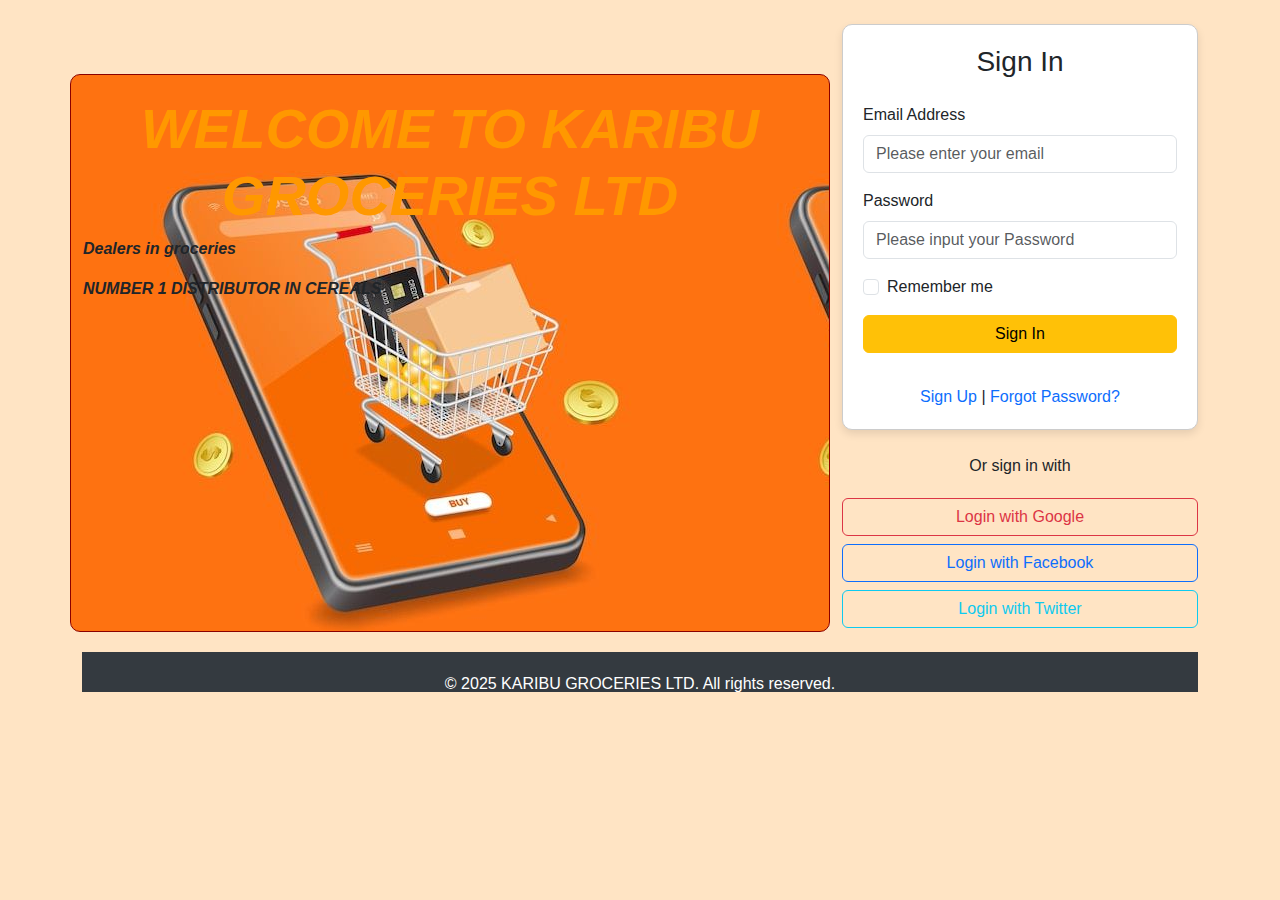
<file: index.html>
<!DOCTYPE html>
<html lang="en">

<head>
    <meta charset="UTF-8">
    <meta name="viewport" content="width=device-width, initial-scale=1.0">
    <title>KARIBU GROCERIES LIMITED</title>
    <link href="https://cdn.jsdelivr.net/npm/bootstrap@5.3.3/dist/css/bootstrap.min.css" rel="stylesheet"
        integrity="sha384-QWTKZyjpPEjISv5WaRU9OFeRpok6YctnYmDr5pNlyT2bRjXh0JMhjY6hW+ALEwIH" crossorigin="anonymous">
    <link rel="stylesheet" href="dashboard.css">
    <style>
        body {
            background-color: bisque;
        }

        #intro {
            text-align: justify; 
            margin-top: 50px;
        }

        #intro h1 {
            font-size: 3.5rem;
            color: #ff9800;
            text-align: center; 
        }

        footer {
            background-color: #343a40;
            color: #fff;
            padding: 20px 0;
            margin-top: 20px;
            position: relative;
            bottom: 0;
            left: 0;
            width: 100%; 
            text-align: center;
        }

        .form-container {
            border: 1px solid #ccc;
            padding: 20px;
            border-radius: 10px;
            background-color: #fff;
            box-shadow: 0 4px 8px rgba(0, 0, 0, 0.1);
        }
    </style>
</head>

<body>
    <div class="container mt-4">
        <!-- Introduction Section -->
        <div class="row">
            <div class="col-lg-8" id="intro">
                <h1><b>WELCOME TO KARIBU GROCERIES LTD</b></h1>
                <p><b>Dealers in groceries</b></p>
                <p><b>NUMBER 1 DISTRIBUTOR IN CEREALS</b></p>
            </div>
            <!-- Sign-In Section -->
            <div class="col-lg-4">
                <form class="form-container">
                    <h3 class="text-center mb-4">Sign In</h3>
                    <div class="mb-3">
                        <label for="email" class="form-label">Email Address</label>
                        <input type="email" class="form-control" id="email" placeholder="Please enter your email" required>
                    </div>
                    <div class="mb-3">
                        <label for="password" class="form-label">Password</label>
                        <input type="password" class="form-control" id="password" placeholder="Please input your Password" required>
                    </div>
                    <div class="mb-3 form-check">
                        <input type="checkbox" class="form-check-input" id="remember">
                        <label class="form-check-label" for="remember">Remember me</label>
                    </div>
                    <a href="products.html" class="btn btn-warning w-100">Sign In</a>
                    <div class="dropdown-divider my-3"></div>
                    <div class="text-center">
                        <a href="Accounts.html" class="text-decoration-none">Sign Up</a> | 
                        <a href="Accounts.html" class="text-decoration-none">Forgot Password?</a>
                    </div>
                </form>
                <!-- Social Login Buttons -->
                <div class="text-center mt-4">
                    <p>Or sign in with</p>
                    <button class="btn btn-outline-danger w-100 my-1">
                        <i class="fab fa-google"></i> Login with Google
                    </button>
                    <button class="btn btn-outline-primary w-100 my-1">
                        <i class="fab fa-facebook"></i> Login with Facebook
                    </button>
                    <button class="btn btn-outline-info w-100 my-1">
                        <i class="fab fa-twitter"></i> Login with Twitter
                    </button>
                </div>
            </div>
        </div>
        <!-- Footer -->
        <footer>
            <p>&copy; 2025 KARIBU GROCERIES LTD. All rights reserved.</p>
        </footer>
    </div>

    <!-- Bootstrap Bundle with Popper -->
    <script src="https://cdn.jsdelivr.net/npm/bootstrap@5.3.3/dist/js/bootstrap.bundle.min.js"
        integrity="sha384-YvpcrYf0tY3lHB60NNkmXc5s9fDVZLESaAA55NDzOxhy9GkcIdslK1eN7N6jIeHz" crossorigin="anonymous"></script>
</body>

</html>
</file>
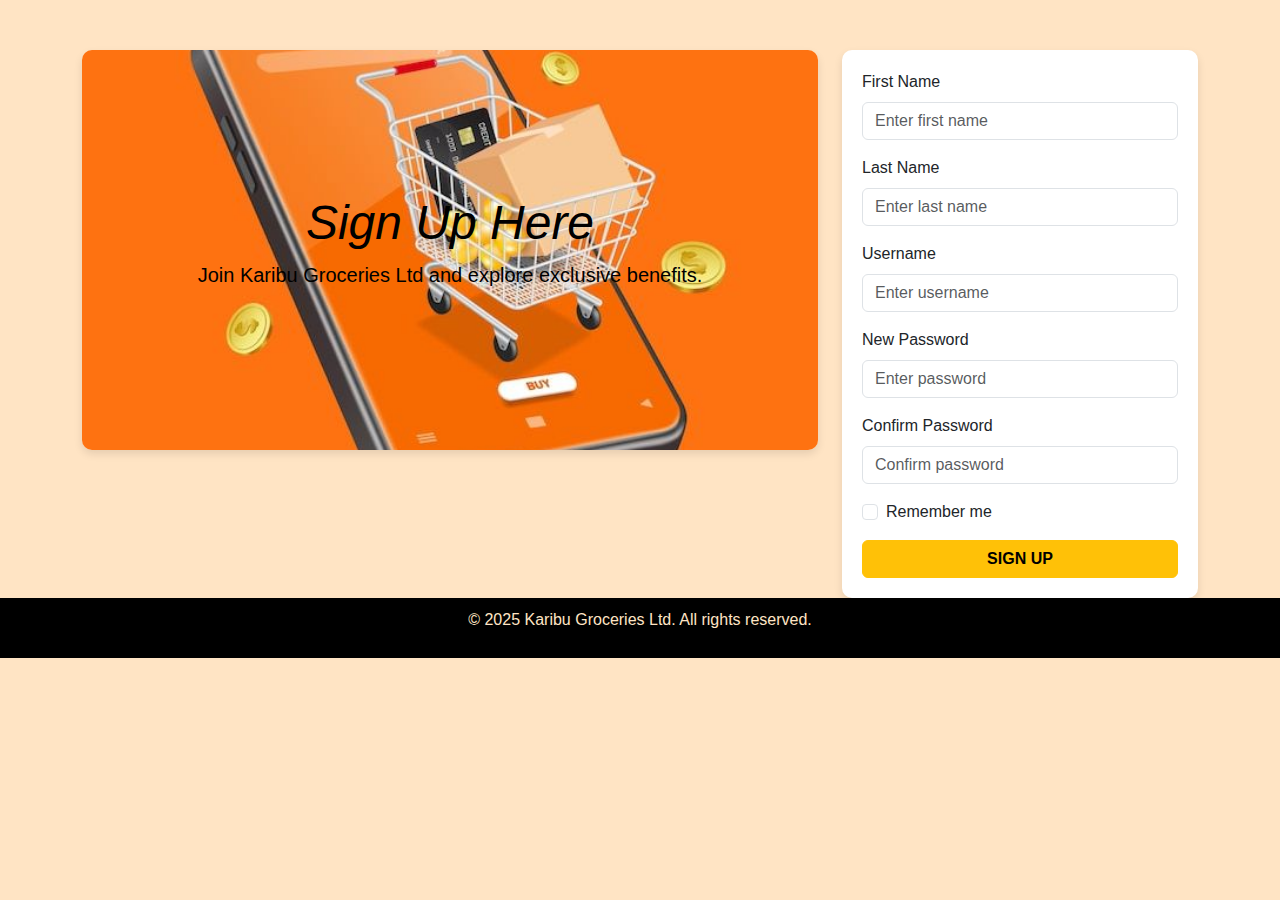
<file: Accounts.html>
<!DOCTYPE html>
<html lang="en">

<head>
    <meta charset="UTF-8">
    <meta name="viewport" content="width=device-width, initial-scale=1.0">
    <link href="https://cdn.jsdelivr.net/npm/bootstrap@5.3.3/dist/css/bootstrap.min.css" rel="stylesheet"
        integrity="sha384-QWTKZyjpPEjISv5WaRU9OFeRpok6YctnYmDr5pNlyT2bRjXh0JMhjY6hW+ALEwIH" crossorigin="anonymous">
    <title>Sign Up - KGL</title>
    <style>
        body {
            background-color: bisque;
            font-family: Arial, sans-serif;
        }

        .container {
            margin-top: 50px;
        }

        .intro-section {
            display: flex;
            align-items: center;
            justify-content: center;
            flex-direction: column;
            text-align: center;
            background-image: url('groceries.jpg');
            background-size: cover;
            background-position: center;
            height: 400px;
            color: black;
            border-radius: 10px;
            box-shadow: 0 4px 8px rgba(0, 0, 0, 0.1);
        }

        .intro-section h1 {
            font-size: 3rem;
            font-style: italic;
        }

        .form-container {
            padding: 20px;
            border-radius: 10px;
            background-color: white;
            box-shadow: 0 4px 8px rgba(0, 0, 0, 0.1);
        }

        .btn-warning {
            font-weight: bold;
            text-transform: uppercase;
        }

        footer {
            background-color: black;
            color: bisque;
            padding: 10px 0;
        }
    </style>
</head>

<body>
    <div class="container">
        <div class="row">
            <div class="col-lg-8">
                <div class="intro-section">
                    <h1>Sign Up Here</h1>
                    <p class="lead">Join Karibu Groceries Ltd and explore exclusive benefits.</p>
                </div>
            </div>
            <div class="col-lg-4">
                <div class="form-container">
                    <form>
                        <div class="mb-3">
                            <label for="firstname" class="form-label">First Name</label>
                            <input type="text" class="form-control" id="firstname" placeholder="Enter first name">
                        </div>
                        <div class="mb-3">
                            <label for="lastname" class="form-label">Last Name</label>
                            <input type="text" class="form-control" id="lastname" placeholder="Enter last name">
                        </div>
                        <div class="mb-3">
                            <label for="username" class="form-label">Username</label>
                            <input type="text" class="form-control" id="username" placeholder="Enter username">
                        </div>
                        <div class="mb-3">
                            <label for="password" class="form-label">New Password</label>
                            <input type="password" class="form-control" id="password" placeholder="Enter password">
                        </div>
                        <div class="mb-3">
                            <label for="confirmPassword" class="form-label">Confirm Password</label>
                            <input type="password" class="form-control" id="confirmPassword" placeholder="Confirm password">
                        </div>
                        <div class="mb-3">
                            <div class="form-check">
                                <input type="checkbox" class="form-check-input" id="rememberMe">
                                <label for="rememberMe" class="form-check-label">Remember me</label>
                            </div>
                        </div>
                        <a href="dashboard.html" class="btn btn-warning w-100">Sign Up</a>
                    </form>
                </div>
            </div>
        </div>
    </div>

    <footer class="text-center">
        <p>&copy; 2025 Karibu Groceries Ltd. All rights reserved.</p>
    </footer>

    <script src="https://cdn.jsdelivr.net/npm/bootstrap@5.3.3/dist/js/bootstrap.bundle.min.js"
        integrity="sha384-YvpcrYf0tY3lHB60NNkmXc5s9fDVZLESaAA55NDzOxhy9GkcIdslK1eN7N6jIeHz" crossorigin="anonymous"></script>
</body>

</html>
</file>
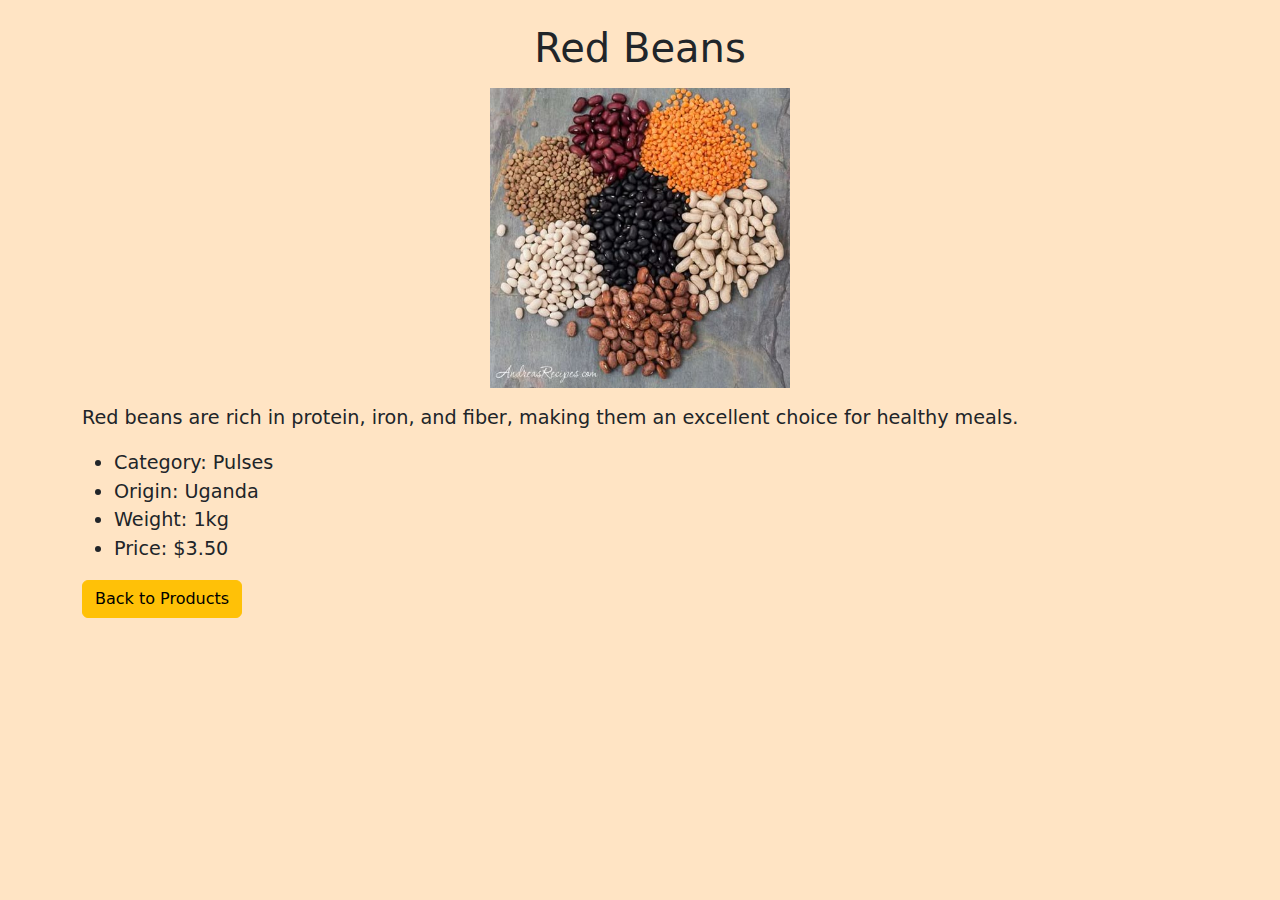
<file: beanspage.html>
<!DOCTYPE html>
<html lang="en">

<head>
    <meta charset="UTF-8">
    <meta name="viewport" content="width=device-width, initial-scale=1.0">
    <link href="https://cdn.jsdelivr.net/npm/bootstrap@5.3.3/dist/css/bootstrap.min.css" rel="stylesheet"
        integrity="sha384-QWTKZyjpPEjISv5WaRU9OFeRpok6YctnYmDr5pNlyT2bRjXh0JMhjY6hW+ALEwIH" crossorigin="anonymous">
    <title>Red Beans - Product Details</title>
    <style>
        body {
            background-color: bisque; 
        }

        .container {
            font-size: 1.2rem; /* Increased font size for better readability */
        }

        p, ul {
            text-align: justify; /* Justified text alignment for cleaner appearance */
        }

        img {
            width: 300px;
        }

        h1 {
            font-size: 2.5rem; /* Increased heading font size */
        }
    </style>
</head>

<body>
    <div class="container py-4">
        <h1 class="text-center">Red Beans</h1>
        <img src="beans.jpg" class="img-fluid d-block mx-auto my-3" alt="Red Beans">
        <p>Red beans are rich in protein, iron, and fiber, making them an excellent choice for healthy meals.</p>
        <ul>
            <li>Category: Pulses</li>
            <li>Origin: Uganda</li>
            <li>Weight: 1kg</li>
            <li>Price: $3.50</li>
        </ul>
        <a href="products.html" class="btn btn-warning">Back to Products</a>
    </div>
</body>

</html>
</file>
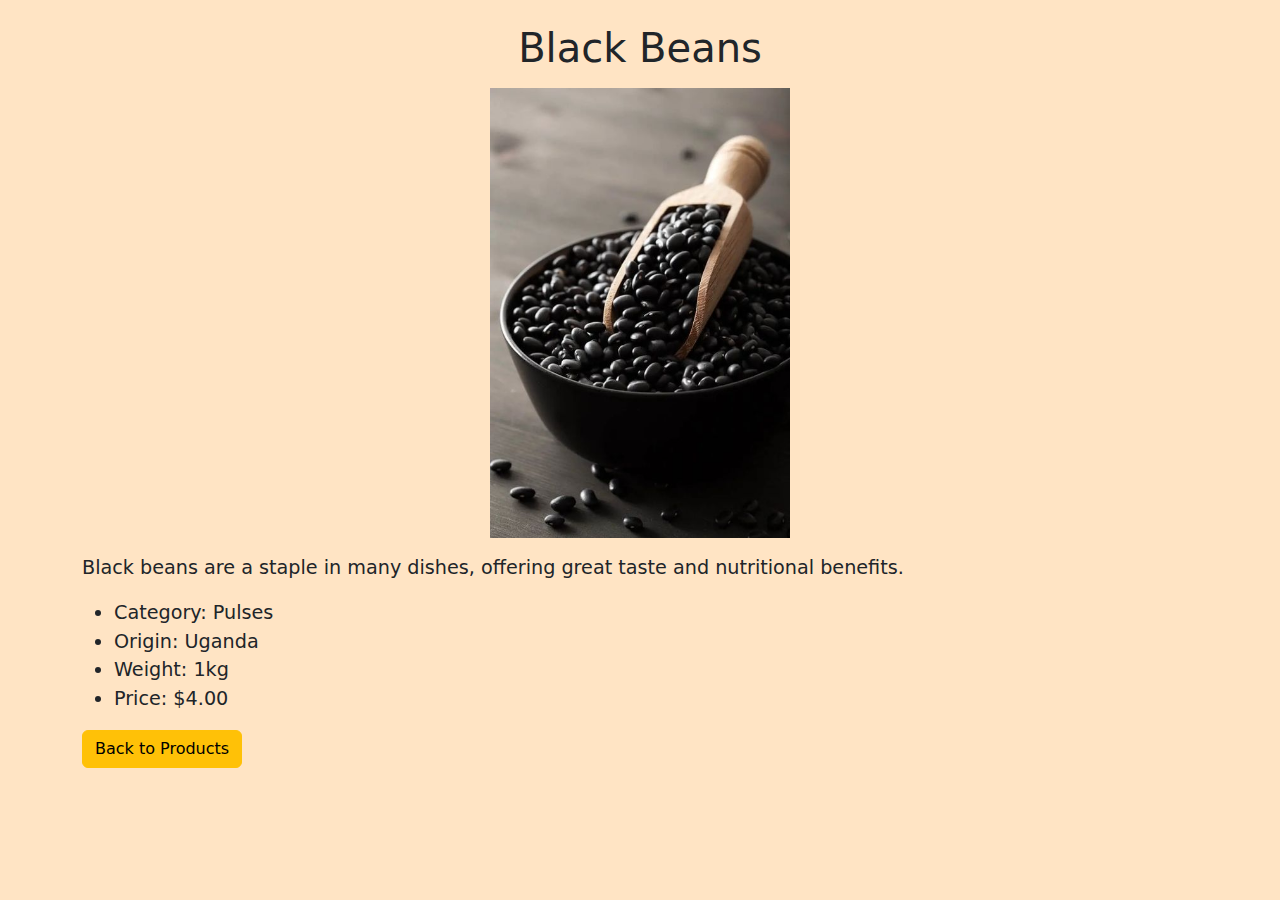
<file: blackbeanspage.html>
<!DOCTYPE html>
<html lang="en">

<head>
    <meta charset="UTF-8">
    <meta name="viewport" content="width=device-width, initial-scale=1.0">
    <link href="https://cdn.jsdelivr.net/npm/bootstrap@5.3.3/dist/css/bootstrap.min.css" rel="stylesheet"
        integrity="sha384-QWTKZyjpPEjISv5WaRU9OFeRpok6YctnYmDr5pNlyT2bRjXh0JMhjY6hW+ALEwIH" crossorigin="anonymous">
    <title>Black Beans - Product Details</title>
    <style>
        body {
            background-color: bisque; /* Light gray background */
        }

        .container {
            font-size: 1.2rem; /* Increased font size */
        }

        p, ul {
            text-align: justify; /* Justified text */
        }

        img {
            width: 300px;
    
        }

        h1 {
            font-size: 2.5rem; /* Larger heading font size */
        }
    </style>
</head>

<body>
    <div class="container py-4">
        <h1 class="text-center">Black Beans</h1>
        <img src="black.jpg" class="img-fluid d-block mx-auto my-3" alt="Black Beans">
        <p>Black beans are a staple in many dishes, offering great taste and nutritional benefits.</p>
        <ul>
            <li>Category: Pulses</li>
            <li>Origin: Uganda</li>
            <li>Weight: 1kg</li>
            <li>Price: $4.00</li>
        </ul>
        <a href="products.html" class="btn btn-warning">Back to Products</a>
    </div>
</body>

</html>
</file>
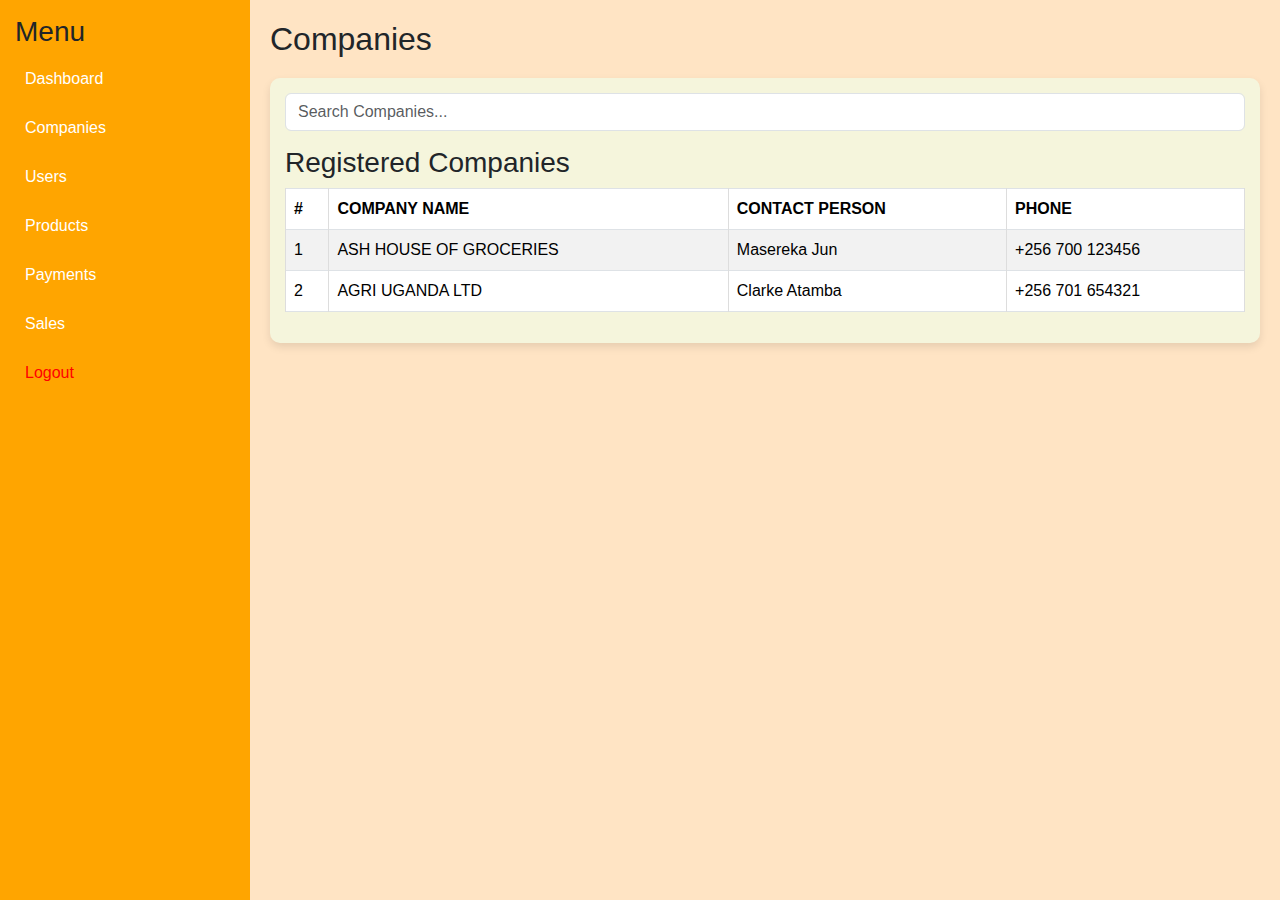
<file: companies.html>
<!DOCTYPE html>
<html lang="en">

<head>
    <meta charset="UTF-8">
    <meta name="viewport" content="width=device-width, initial-scale=1.0">
    <link href="https://cdn.jsdelivr.net/npm/bootstrap@5.3.3/dist/css/bootstrap.min.css" rel="stylesheet"
        integrity="sha384-QWTKZyjpPEjISv5WaRU9OFeRpok6YctnYmDr5pNlyT2bRjXh0JMhjY6hW+ALEwIH" crossorigin="anonymous">
    <title>Companies - KGL</title>
    <style>
        body {
            display: flex;
            font-family: Arial, sans-serif;
            margin: 0;
            background-color: bisque;
        }

        .sidebar {
            width: 250px;
            background: orange;
            padding: 15px;
            height: 100vh;
        }

        .sidebar a {
            display: block;
            padding: 10px;
            text-decoration: none;
            color: white;
            margin: 5px 0;
            border-radius: 5px;
        }

        .sidebar a:hover {
            background: bisque;
        }

        .main-content {
            flex-grow: 1;
            padding: 20px;
        }

        .table-container {
            margin-top: 20px;
            background-color: beige;
            padding: 15px;
            border-radius: 10px;
            box-shadow: 0 4px 8px rgba(0, 0, 0, 0.1);
        }

        table {
            width: 100%;
            border-collapse: collapse;
        }

        th, td {
            padding: 10px;
            border: 1px solid #ddd;
            text-align: left;
        }

        th {
            background: beige;
            text-transform: uppercase;
        }

        .search-bar {
            margin-bottom: 15px;
        }
    </style>
</head>

<body>
    <div class="sidebar">
        <h3>Menu</h3>
        <a href="dashboard.html">Dashboard</a>
        <a href="companies.html">Companies</a>
        <a href="users.html">Users</a>
        <a href="products.html">Products</a>
        <a href="payments.html">Payments</a>
        <a href="sales.html">Sales</a>
        <a href="logout.html" style="color: red;">Logout</a>
    </div>

    <div class="main-content">
        <h2>Companies</h2>
        <div class="table-container">
            <div class="search-bar">
                <input type="text" class="form-control" placeholder="Search Companies..." id="searchInput" onkeyup="filterTable()">
            </div>
            <h3>Registered Companies</h3>
            <table class="table table-striped table-bordered">
                <thead>
                    <tr>
                        <th>#</th>
                        <th>Company Name</th>
                        <th>Contact Person</th>
                        <th>Phone</th>
                    </tr>
                </thead>
                <tbody id="companyTable">
                    <tr>
                        <td>1</td>
                        <td>ASH HOUSE OF GROCERIES</td>
                        <td>Masereka Jun</td>
                        <td>+256 700 123456</td>
                    </tr>
                    <tr>
                        <td>2</td>
                        <td>AGRI UGANDA LTD</td>
                        <td>Clarke Atamba</td>
                        <td>+256 701 654321</td>
                    </tr>
                </tbody>
            </table>
        </div>
    </div>

    <script>
        function filterTable() {
            const input = document.getElementById('searchInput');
            const filter = input.value.toLowerCase();
            const table = document.getElementById('companyTable');
            const rows = table.getElementsByTagName('tr');
            
            for (let i = 0; i < rows.length; i++) {
                const cells = rows[i].getElementsByTagName('td');
                let match = false;
                for (let j = 0; j < cells.length; j++) {
                    if (cells[j] && cells[j].innerText.toLowerCase().includes(filter)) {
                        match = true;
                        break;
                    }
                }
                rows[i].style.display = match ? '' : 'none';
            }
        }
    </script>
    <script src="https://cdn.jsdelivr.net/npm/bootstrap@5.3.3/dist/js/bootstrap.bundle.min.js"
        integrity="sha384-YvpcrYf0tY3lHB60NNkmXc5s9fDVZLESaAA55NDzOxhy9GkcIdslK1eN7N6jIeHz"
        crossorigin="anonymous"></script>
</body>

</html>
</file>
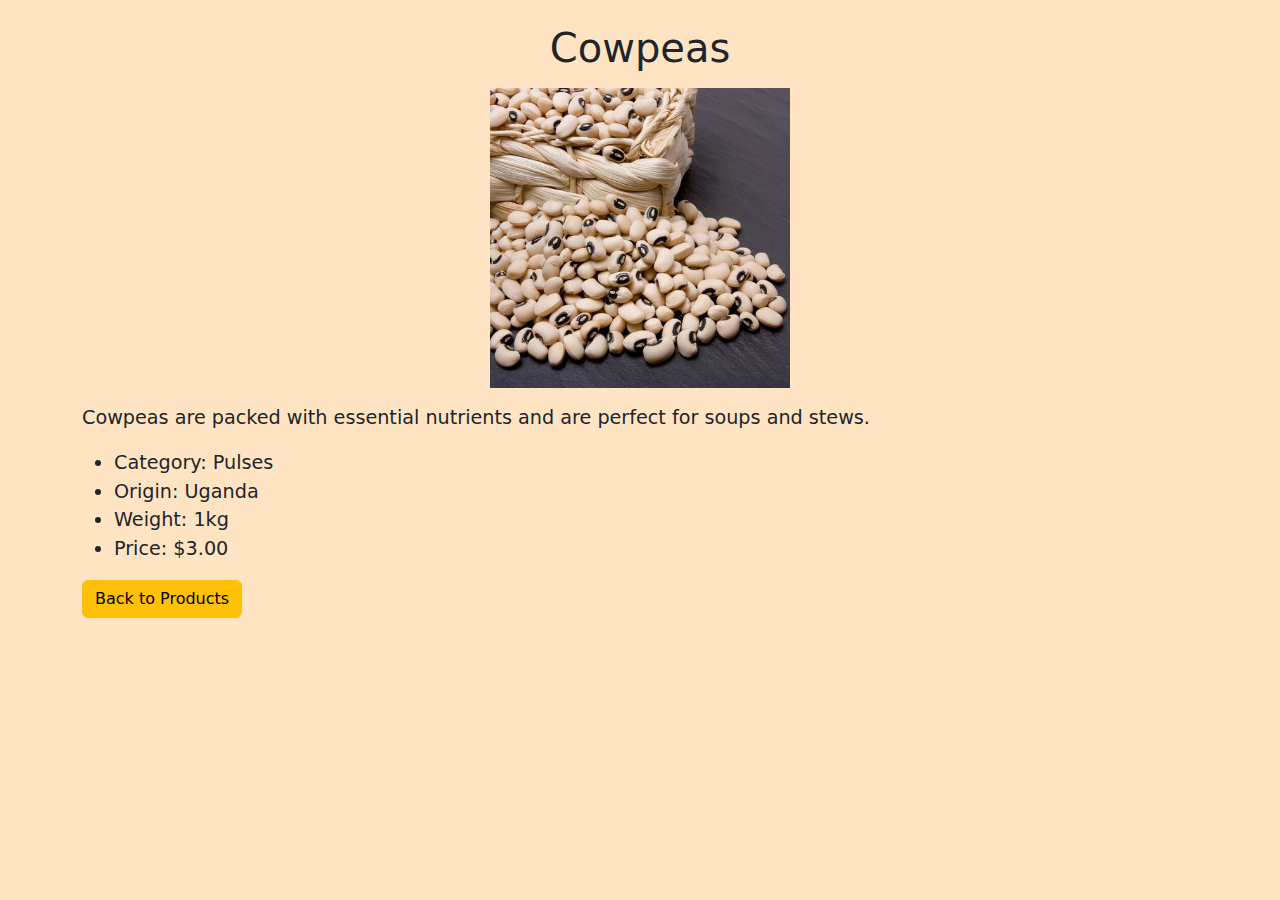
<file: cowpeas.html>
<!DOCTYPE html>
<html lang="en">

<head>
    <meta charset="UTF-8">
    <meta name="viewport" content="width=device-width, initial-scale=1.0">
    <link href="https://cdn.jsdelivr.net/npm/bootstrap@5.3.3/dist/css/bootstrap.min.css" rel="stylesheet"
        integrity="sha384-QWTKZyjpPEjISv5WaRU9OFeRpok6YctnYmDr5pNlyT2bRjXh0JMhjY6hW+ALEwIH" crossorigin="anonymous">
    <title>Cowpeas - Product Details</title>
    <style>
        body {
            background-color: bisque; 
        }

        .container {
            font-size: 1.2rem; /* font size */
        }

        p, ul {
            text-align: justify; /* Justified text */
        }

        img {
            width: 300px; /* image size */
        }

        h1 {
            font-size: 2.5rem; /* Larger heading font size */
        }
    </style>
</head>

<body>
    <div class="container py-4">
        <h1 class="text-center">Cowpeas</h1>
        <img src="cowpeas.jpg" class="img-fluid d-block mx-auto my-3" alt="Cowpeas">
        <p>Cowpeas are packed with essential nutrients and are perfect for soups and stews.</p>
        <ul>
            <li>Category: Pulses</li>
            <li>Origin: Uganda</li>
            <li>Weight: 1kg</li>
            <li>Price: $3.00</li>
        </ul>
        <a href="products.html" class="btn btn-warning">Back to Products</a>
    </div>
</body>
</html>
</file>
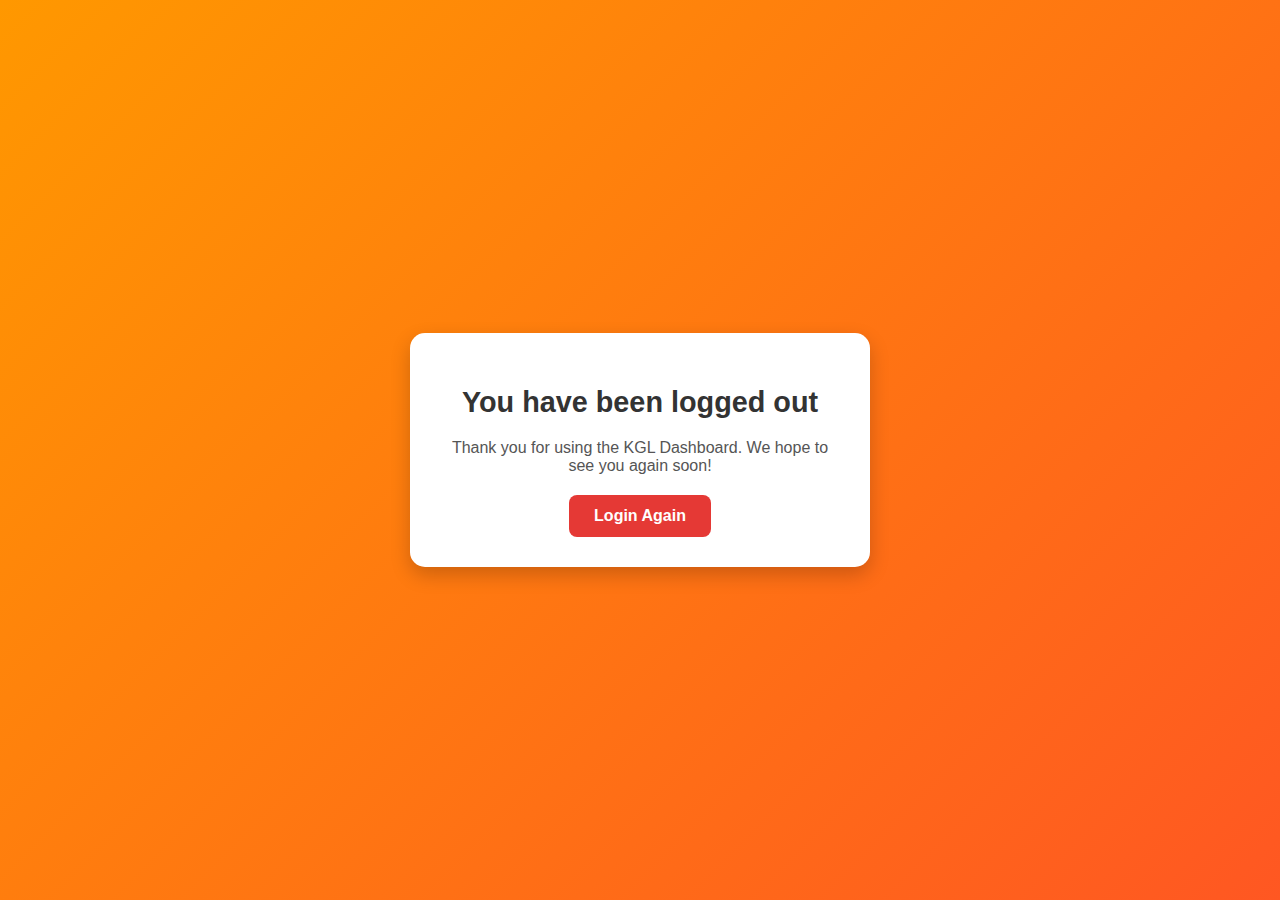
<file: logout.html>
<!DOCTYPE html>
<html lang="en">
<head>
    <meta charset="UTF-8">
    <meta name="viewport" content="width=device-width, initial-scale=1.0">
    <link rel="stylesheet" href="dashboard.css">
    <title>Logout - KGL</title>
    <style>
        body {
            display: flex;
            justify-content: center;
            align-items: center;
            height: 100vh;
            margin: 0;
            font-family: Arial, sans-serif;
            background: linear-gradient(135deg, #ff9800, #ff5722);
        }
        .logout-container {
            background: white;
            padding: 30px;
            border-radius: 15px;
            box-shadow: 0 8px 20px rgba(0, 0, 0, 0.2);
            text-align: center;
            width: 400px;
        }
        .logout-container h2 {
            margin-bottom: 20px;
            color: #333;
            font-size: 1.8rem;
        }
        .logout-container p {
            margin-bottom: 20px;
            color: #555;
            font-size: 1rem;
        }
        .logout-container a {
            display: inline-block;
            padding: 12px 25px;
            text-decoration: none;
            color: white;
            font-weight: bold;
            background: #e53935;
            border-radius: 8px;
            transition: background 0.3s ease, transform 0.2s ease;
        }
        .logout-container a:hover {
            background: #d32f2f;
            transform: translateY(-2px);
        }
        .logout-container a:active {
            transform: translateY(0);
        }
    </style>
</head>
<body>
    <div class="logout-container">
        <h2>You have been logged out</h2>
        <p>Thank you for using the KGL Dashboard. We hope to see you again soon!</p>
        <a href="index.html">Login Again</a>
    </div>
</body>
</html>
</file>
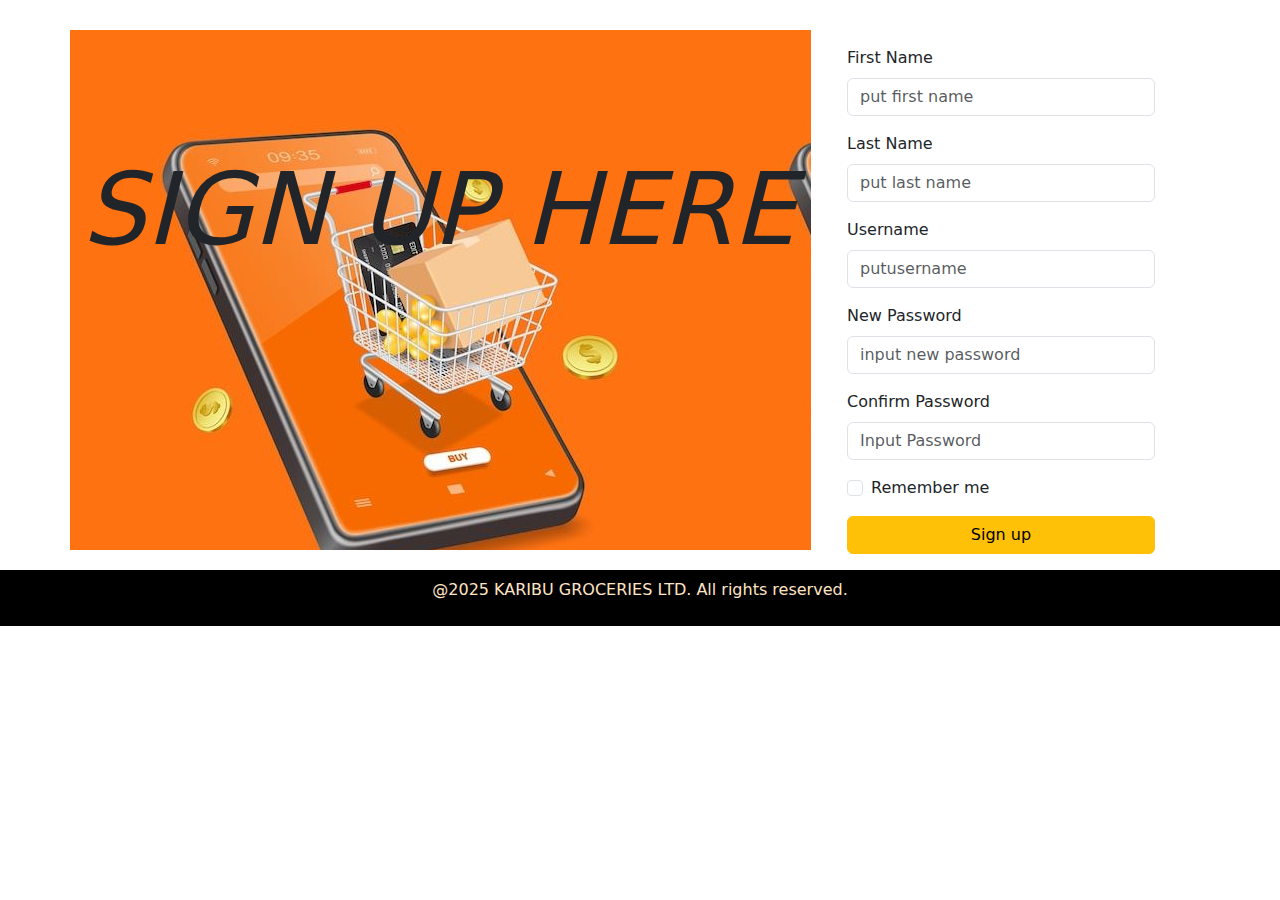
<file: passwords.html>
<!DOCTYPE html>
<html lang="en">

<head>
    <meta charset="UTF-8">
    <meta name="viewport" content="width=device-width, initial-scale=1.0">
    <link href="https://cdn.jsdelivr.net/npm/bootstrap@5.3.3/dist/css/bootstrap.min.css" rel="stylesheet"
        integrity="sha384-QWTKZyjpPEjISv5WaRU9OFeRpok6YctnYmDr5pNlyT2bRjXh0JMhjY6hW+ALEwIH" crossorigin="anonymous">
    <link rel="stylesheet" href="passwords.css">
    <title>SIGN UP</title>
</head>

<body>
    <div class="container">
        <div class="row" style="padding-top: 30px;">
            <div class="col-lg-8" id="intro">
                <h1 style="font-size: 100px; padding-top: 120px;font-style: italic;">SIGN UP HERE</h1>
            </div>
            <div class="col-lg-4">
                <form class="px-4 py-3">

                    <div class="mb-3">
                        <label for="password" class="form-label">First Name</label>
                        <input type="password" class="form-control" id="newfirstname" placeholder="put first name">
                    </div>
                    <div class="mb-3">
                        <label for="password" class="form-label">Last Name</label>
                        <input type="password" class="form-control" id="newlastname" placeholder="put last name">
                    </div>
                    <div class="mb-3">
                        <label for="password" class="form-label">Username</label>
                        <input type="password" class="form-control" id="newusername" placeholder="putusername">
                    </div>
                    <div class="mb-3">
                        <label for="Password" class="form-label">New Password</label>
                        <input type="password" class="form-control" id="newPassword" placeholder="input new password">
                    </div>
                    <div class="mb-3">
                        <label for="exampleDropdownFormPassword1" class="form-label">
                            Confirm Password</label>
                        <input type="password" class="form-control" id="confirmPassword" placeholder="Input Password">
                    </div>
                    <div class="mb-3">
                        <div class="form-check">
                            <input type="checkbox" class="form-check-input" id="dropdownCheck">
                            <label class="form-check-label" for="dropdownCheck">
                                Remember me
                            </label>
                        </div>
                    </div>
                    <a class="btn btn-warning w-100" href="Dashboard.html">Sign up</a>
                </form>
            </div>
            </div>
    </div>
    <div>
            <footer class="text-center py-2" style="background-color: black; color: bisque; justify-content: center;padding-top: 0cm;">
                <p>@2025 KARIBU GROCERIES LTD. All rights reserved.</p>
            </footer>
    </div>   

            <script src="https://cdn.jsdelivr.net/npm/bootstrap@5.3.3/dist/js/bootstrap.bundle.min.js"
                integrity="sha384-YvpcrYf0tY3lHB60NNkmXc5s9fDVZLESaAA55NDzOxhy9GkcIdslK1eN7N6jIeHz"
                crossorigin="anonymous"></script>

</body>

</html>
</file>
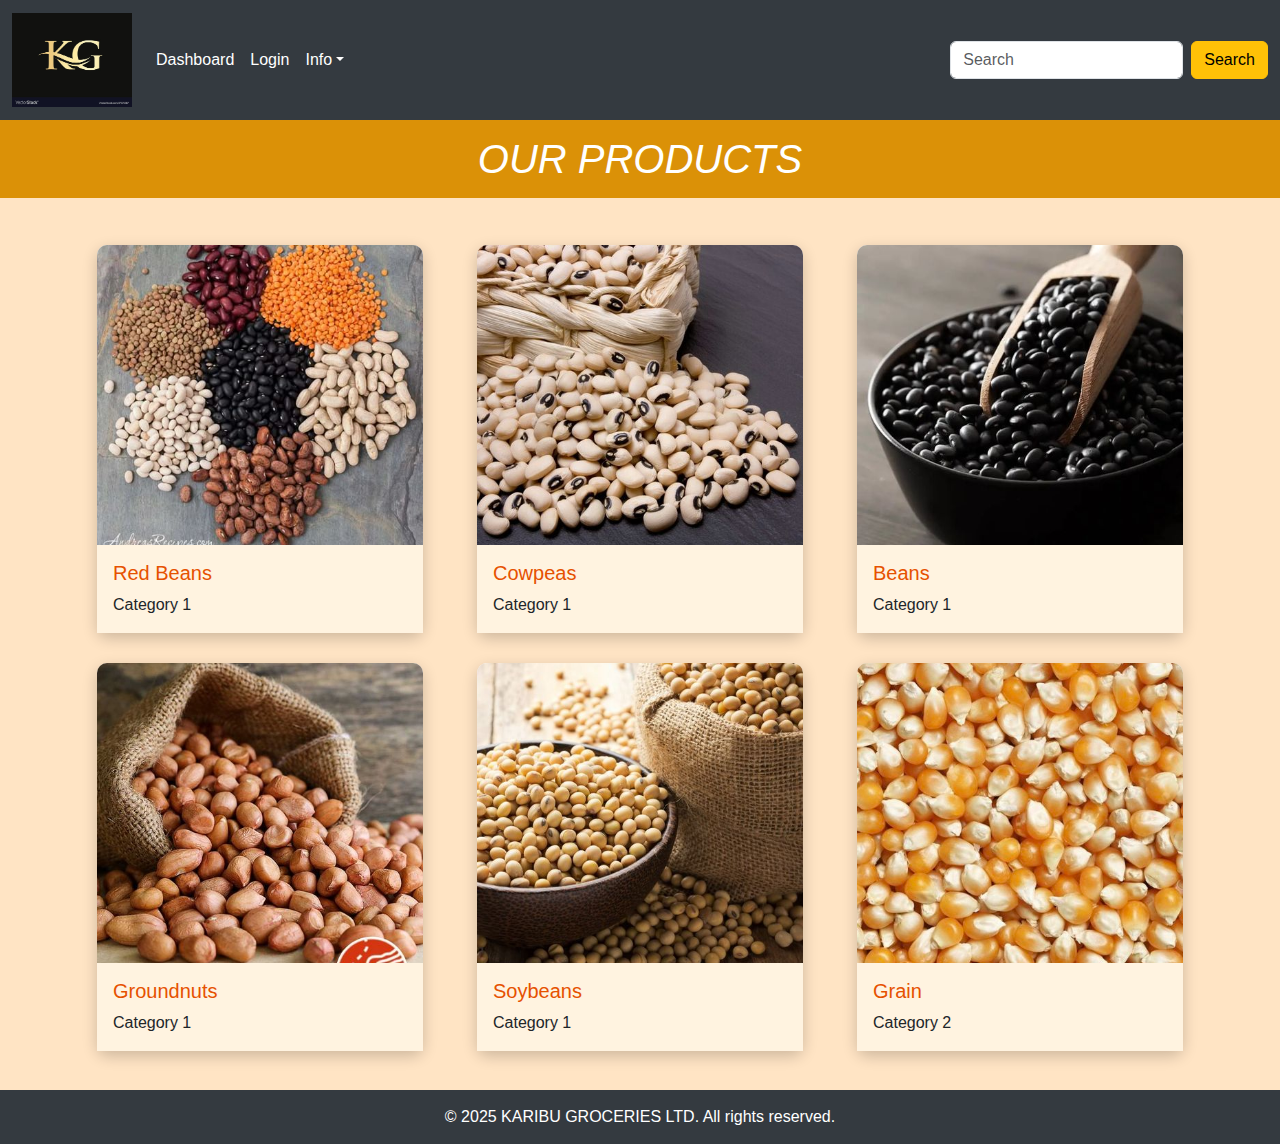
<file: products.html>
<!DOCTYPE html>
<html lang="en">

<head>
    <meta charset="UTF-8">
    <meta name="viewport" content="width=device-width, initial-scale=1.0">
    <link href="https://cdn.jsdelivr.net/npm/bootstrap@5.3.3/dist/css/bootstrap.min.css" rel="stylesheet"
        integrity="sha384-QWTKZyjpPEjISv5WaRU9OFeRpok6YctnYmDr5pNlyT2bRjXh0JMhjY6hW+ALEwIH" crossorigin="anonymous">
    <title>Karibu Groceries</title>
    <style>
        body {
            background-color: bisque;
            font-family: Arial, sans-serif;
        }

        .navbar {
            background-color: #343a40;
        }

        .navbar-brand img {
            max-width: 120px;
        }

        .navbar .nav-link {
            color: #ffffff;
            transition: color 0.3s ease;
        }

        .navbar .nav-link:hover {
            color: #ffc107;
        }

        h1 {
            background-color: #db9107;
            color: white;
            padding: 15px;
            font-style: italic;
            text-align: center;
        }

        .card {
            margin: 15px;
            border: none;
            box-shadow: 0px 5px 15px rgba(0, 0, 0, 0.2);
            border-radius: 10px;
        }

        .card img {
            border-top-left-radius: 10px;
            border-top-right-radius: 10px;
            height: 300px;
            object-fit: cover;
        }

        .card-body {
            background-color: #fff3e0;
        }

        .card-title a {
            text-decoration: none;
            color: #e65100;
            transition: color 0.3s ease;
        }

        .card-title a:hover {
            color: #bf360c;
        }

        footer {
            background-color: #343a40;
            color: #fff;
        }

        footer p {
            margin: 0;
            padding: 15px;
        }
    </style>
</head>

<body>
    <nav class="navbar navbar-expand-lg navbar-dark">
        <div class="container-fluid">
            <a class="navbar-brand" href="kgl.jpg"><img src="kgl.jpg" alt="Logo"></a>
            <button class="navbar-toggler" type="button" data-bs-toggle="collapse" data-bs-target="#navbarSupportedContent"
                aria-controls="navbarSupportedContent" aria-expanded="false" aria-label="Toggle navigation">
                <span class="navbar-toggler-icon"></span>
            </button>
            <div class="collapse navbar-collapse" id="navbarSupportedContent">
                <ul class="navbar-nav me-auto mb-2 mb-lg-0">
                    <li class="nav-item">
                        <a class="nav-link active" aria-current="page" href="Dashboard.html">Dashboard</a>
                    </li>
                    <li class="nav-item">
                        <a class="nav-link" href="index.html">Login</a>
                    </li>
                    <li class="nav-item dropdown">
                        <a class="nav-link dropdown-toggle" href="#" role="button" data-bs-toggle="dropdown"
                            aria-expanded="false">Info</a>
                        <ul class="dropdown-menu">
                            <li><a class="dropdown-item" href="sales.html">Sales</a></li>
                            <li><a class="dropdown-item" href="payments.html">Payments</a></li>
                            <li><a class="dropdown-item" href="logout.html">Log Out</a></li>
                        </ul>
                    </li>
                </ul>
                <form class="d-flex" role="search">
                    <input class="form-control me-2" type="search" placeholder="Search" aria-label="Search">
                    <button class="btn btn-warning" type="submit">Search</button>
                </form>
            </div>
        </div>
    </nav>

    <h1>OUR PRODUCTS</h1>

    <div class="container py-4">
        <div class="row">
            <div class="col-md-4">
                <div class="card">
                    <img src="beans.jpg" class="card-img-top" alt="Red Beans">
                    <div class="card-body">
                        <h5 class="card-title"><a href="beanspage.html">Red Beans</a></h5>
                        <p class="card-text">Category 1</p>
                    </div>
                </div>
            </div>
            <div class="col-md-4">
                <div class="card">
                    <img src="cowpeas.jpg" class="card-img-top" alt="Cowpeas">
                    <div class="card-body">
                        <h5 class="card-title"><a href="cowpeas.html">Cowpeas</a></h5>
                        <p class="card-text">Category 1</p>
                    </div>
                </div>
            </div>
            <div class="col-md-4">
                <div class="card">
                    <img src="black.jpg" class="card-img-top" alt="Beans">
                    <div class="card-body">
                        <h5 class="card-title"><a href="blackbeanspage.html">Beans</a></h5>
                        <p class="card-text">Category 1</p>
                    </div>
                </div>
            </div>
        </div>
        <div class="row">
            <div class="col-md-4">
                <div class="card">
                    <img src="gnuts.jpg" class="card-img-top" alt="Groundnuts">
                    <div class="card-body">
                        <h5 class="card-title"><a href="productdetails.html">Groundnuts</a></h5>
                        <p class="card-text">Category 1</p>
                    </div>
                </div>
            </div>
            <div class="col-md-4">
                <div class="card">
                    <img src="soybeans.jpg" class="card-img-top" alt="Soybeans">
                    <div class="card-body">
                        <h5 class="card-title"><a href="productdetails.html">Soybeans</a></h5>
                        <p class="card-text">Category 1</p>
                    </div>
                </div>
            </div>
            <div class="col-md-4">
                <div class="card">
                    <img src="maize.jpg" class="card-img-top" alt="Grain">
                    <div class="card-body">
                        <h5 class="card-title"><a href="productdetails.html">Grain</a></h5>
                        <p class="card-text">Category 2</p>
                    </div>
                </div>
            </div>
        </div>
    </div>

    <footer class="text-center">
        <p>&copy; 2025 KARIBU GROCERIES LTD. All rights reserved.</p>
    </footer>

    <script src="https://cdn.jsdelivr.net/npm/bootstrap@5.3.3/dist/js/bootstrap.bundle.min.js"
        integrity="sha384-YvpcrYf0tY3lHB60NNkmXc5s9fDVZLESaAA55NDzOxhy9GkcIdslK1eN7N6jIeHz"
        crossorigin="anonymous"></script>
</body>

</html>
</file>
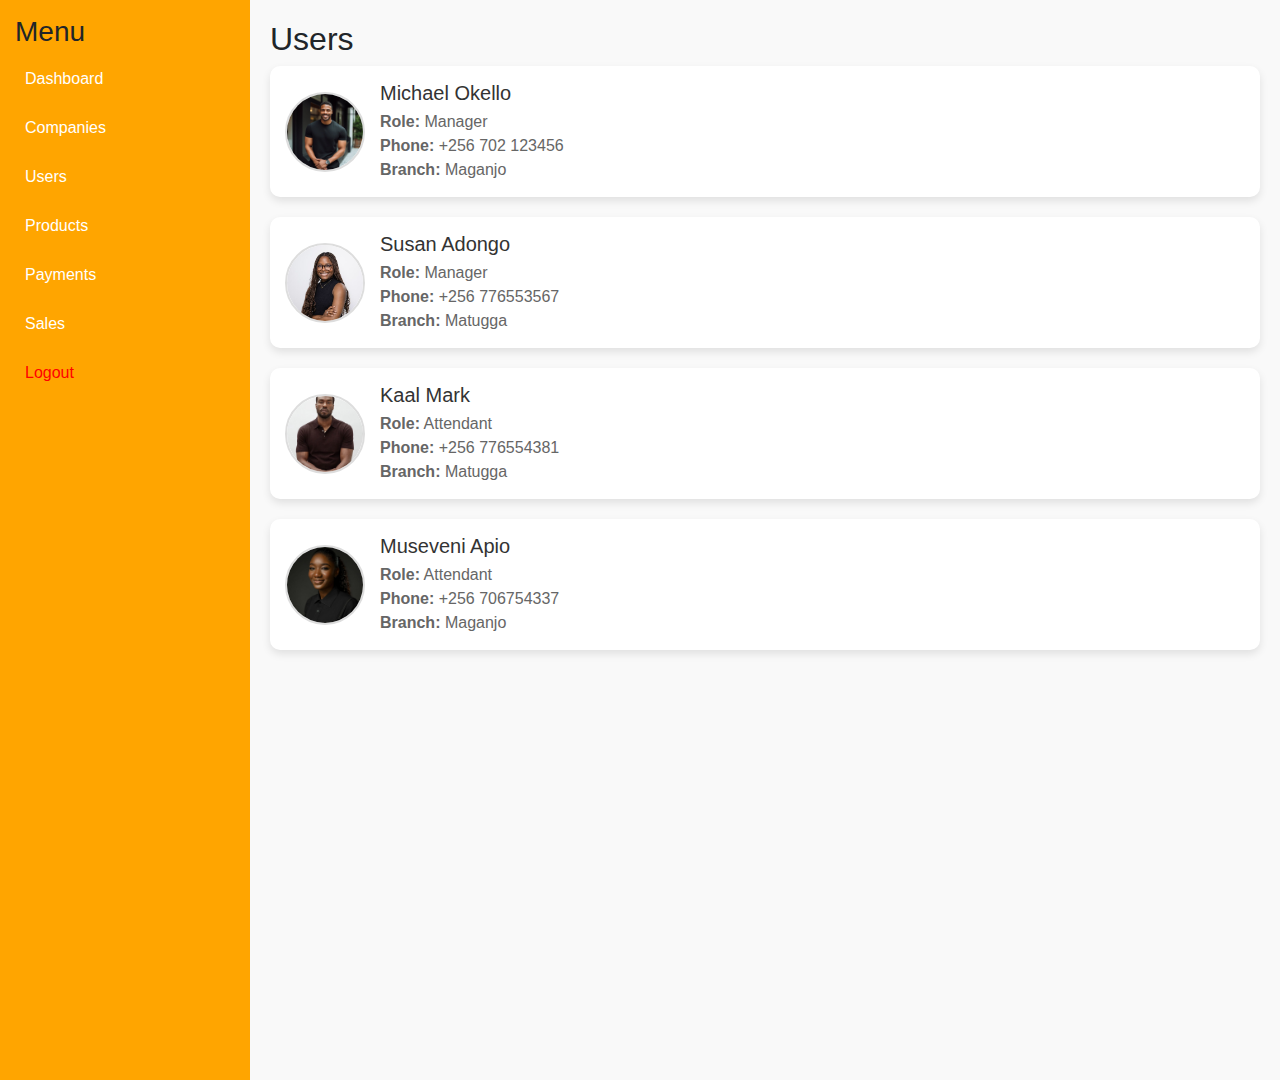
<file: usersdetails.html>
<!DOCTYPE html>
<html lang="en">
<head>
    <meta charset="UTF-8">
    <meta name="viewport" content="width=device-width, initial-scale=1.0">
    <link href="https://cdn.jsdelivr.net/npm/bootstrap@5.3.3/dist/css/bootstrap.min.css" rel="stylesheet"
        integrity="sha384-QWTKZyjpPEjISv5WaRU9OFeRpok6YctnYmDr5pNlyT2bRjXh0JMhjY6hW+ALEwIH" crossorigin="anonymous">
    <title>User Details - KGL</title>
    <style>
        body {
            display: flex;
            font-family: Arial, sans-serif;
            margin: 0;
            background-color: #f9f9f9;
        }
        .sidebar {
            width: 250px;
            background: orange;
            padding: 15px;
            height: 120vh;
        }
        .sidebar a {
            display: block;
            padding: 10px;
            text-decoration: none;
            color: white;
            margin: 5px 0;
            border-radius: 5px;
        }
        .sidebar a:hover {
            background: bisque;
        }
        .main-content {
            flex-grow: 1;
            padding: 20px;
        }
        .user-card {
            background: white;
            padding: 15px;
            border-radius: 10px;
            box-shadow: 0 4px 8px rgba(0, 0, 0, 0.1);
            display: flex;
            align-items: center;
            margin-bottom: 20px;
        }
        .user-card img {
            border-radius: 50%;
            width: 80px;
            height: 80px;
            object-fit: cover;
            border: 2px solid #ddd;
            margin-right: 15px;
        }
        .user-card .user-info {
            flex-grow: 1;
        }
        .user-card .user-info h5 {
            margin: 0 0 5px 0;
            color: #333;
        }
        .user-card .user-info span {
            display: block;
            color: #666;
        }
    </style>
</head>
<body>
    <div class="sidebar">
        <h3>Menu</h3>
        <a href="dashboard.html">Dashboard</a>
        <a href="companies.html">Companies</a>
        <a href="users.html">Users</a>
        <a href="products.html">Products</a>
        <a href="payments.html">Payments</a>
        <a href="sales.html">Sales</a>
        <a href="logout.html" style="color: red;">Logout</a>
    </div>
    
    <div class="main-content">
        <h2>Users</h2>
        <div class="user-card">
            <img src="man.jpg" alt="Michael Okello">
            <div class="user-info">
                <h5>Michael Okello</h5>
                <span><strong>Role:</strong> Manager</span>
                <span><strong>Phone:</strong> +256 702 123456</span>
                <span><strong>Branch:</strong> Maganjo</span>
            </div>
        </div>
        <div class="user-card">
            <img src="pro.jpg" alt="Susan Adongo">
            <div class="user-info">
                <h5>Susan Adongo</h5>
                <span><strong>Role:</strong> Manager</span>
                <span><strong>Phone:</strong> +256 776553567</span>
                <span><strong>Branch:</strong> Matugga</span>
            </div>
        </div>
        <div class="user-card">
            <img src="handy.jpg" alt="Kaal Mark">
            <div class="user-info">
                <h5>Kaal Mark</h5>
                <span><strong>Role:</strong> Attendant</span>
                <span><strong>Phone:</strong> +256 776554381</span>
                <span><strong>Branch:</strong> Matugga</span>
            </div>
        </div>
        <div class="user-card">
            <img src="kel.jpg " alt="Melo Jia">
            <div class="user-info">
                <h5>Museveni Apio</h5>
                <span><strong>Role:</strong> Attendant</span>
                <span><strong>Phone:</strong> +256 706754337</span>
                <span><strong>Branch:</strong> Maganjo</span>
            </div>
        </div>
    </div>
    <script src="https://cdn.jsdelivr.net/npm/bootstrap@5.3.3/dist/js/bootstrap.bundle.min.js"
        integrity="sha384-YvpcrYf0tY3lHB60NNkmXc5s9fDVZLESaAA55NDzOxhy9GkcIdslK1eN7N6jIeHz"
        crossorigin="anonymous"></script>
</body>
</html>
</file>
<file: dashboard.css>
body {
    font-family: Arial, sans-serif;
    margin: 0;
    display: flex;
    height: 100vh;
    background-color: #f4f4f4;
}

.sidebar {
    width: 250px;
    background-color: #f4f4f4;
    padding: 15px;
    height: 100vh;
    box-shadow: 2px 0px 5px rgba(0, 0, 0, 0.1);
    position: fixed;
}

.sidebar h3 {
    margin-top: 0;
}

.sidebar a {
    display: block;
    padding: 10px;
    text-decoration: none;
    color: #333;
    margin: 5px 0;
    border-radius: 5px;
}

.sidebar a:hover {
    background-color: #ddd;
}

.main-content {
    flex-grow: 1;
    margin-left: 250px;
    padding: 20px;
}

.cards {
    display: flex;
    gap: 20px;
    margin-bottom: 20px;
}

.card {
    background: white;
    padding: 20px;
    box-shadow: 0 0 10px rgba(0, 0, 0, 0.1);
    text-align: center;
    width: 150px;
    border-radius: 8px;
}

.table-container {
    margin-top: 20px;
}

table {
    width: 100%;
    border-collapse: collapse;
    margin-top: 10px;
}

th, td {
    padding: 10px;
    border: 1px solid #ddd;
    text-align: left;
}

th {
    background-color: #f8f8f8;
}

/* Button Styles */
a.logout-btn {
    display: inline-block;
    padding: 10px 20px;
    text-decoration: none;
    color: white;
    background-color: red;
    border-radius: 5px;
    margin-top: 10px;
}

a.logout-btn:hover {
    background-color: darkred;
}
#intro{
    font-style: italic;
    background-image: url('./images/groceries.jpg');
    border-radius: 10px;
    border: 1px solid darkred;
    padding-top: 20px;
    margin-top: 40px;
}

footer{
    
    background-color: black;
    color: bisque;
    margin-bottom: 0px;
    width: 100%;
    height: 30px;
    text-align: center;
    justify-content: center;
}
</file>
<file: passwords.css>
#intro{
    background-image:url("/images/groceries.jpg");
    padding-bottom: 50px;
    width: 65%;
    height: 520px;
}
</file>
